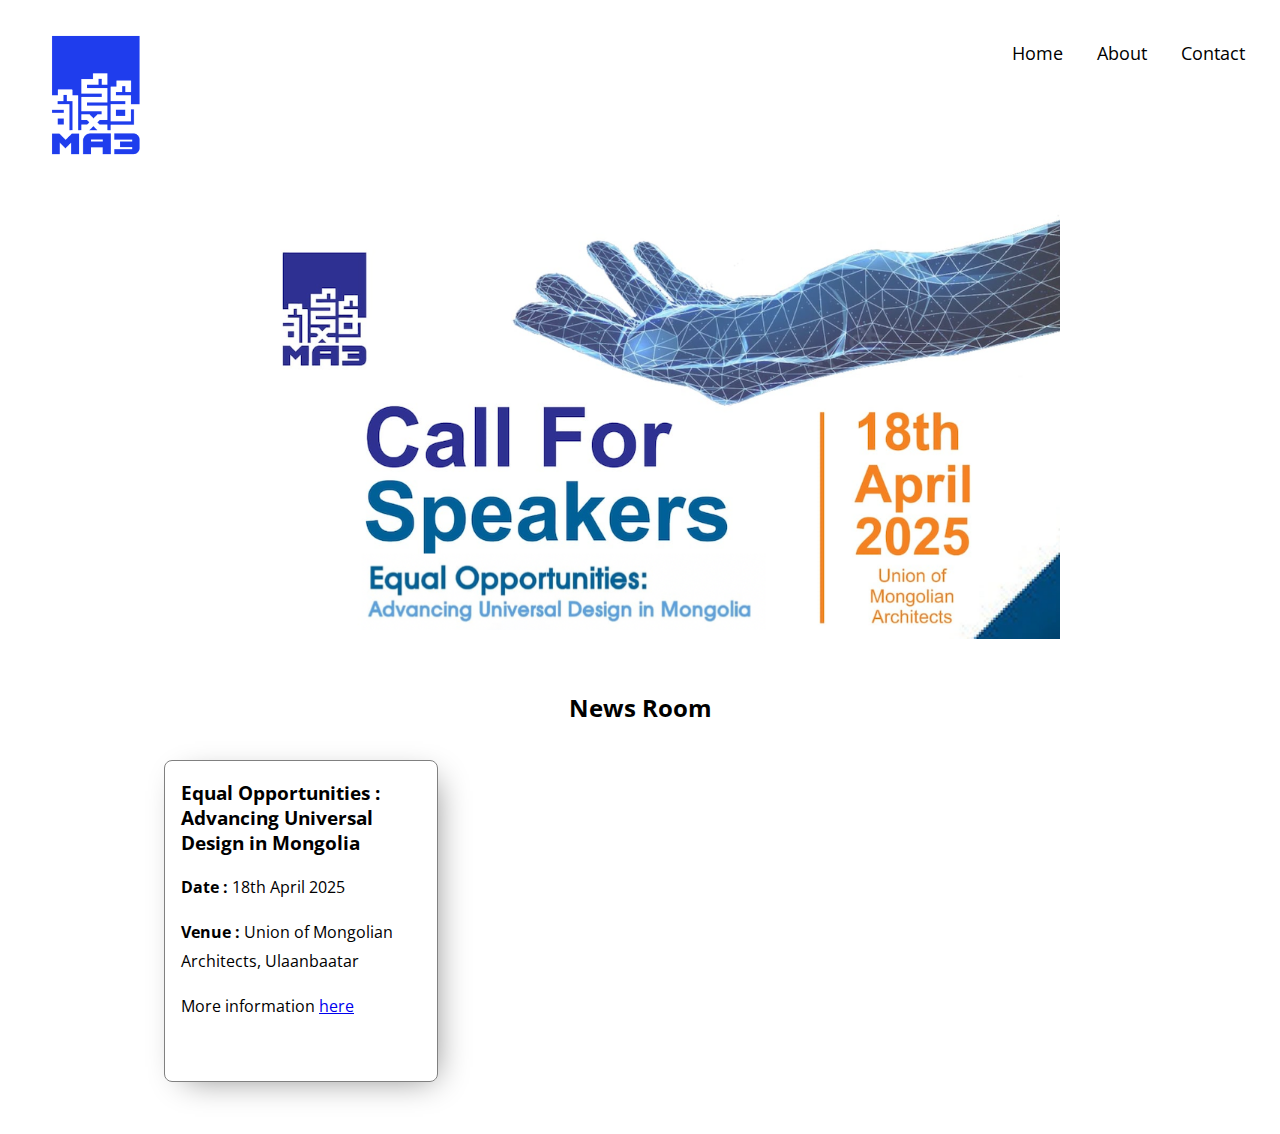
<file: index.html>
<!DOCTYPE html>
<html lang="en">
<head>
  <meta charset="UTF-8">
  <meta name="viewport" content="width=device-width, initial-scale=1.0">
  <link rel="preconnect" href="https://fonts.googleapis.com">
  <link rel="preconnect" href="https://fonts.gstatic.com" crossorigin>
  <link href="https://fonts.googleapis.com/css2?family=Montserrat:ital,wght@0,100..900;1,100..900&family=Open+Sans:ital,wght@0,300..800;1,300..800&family=Roboto:ital,wght@0,100..900;1,100..900&display=swap" rel="stylesheet">
  <title>UMA Homepage</title>
  <link href="./ressources/index/index.css" type="text/css" rel="stylesheet">
</head>
<body>
  <!-- Navigation -->
  <header class="header">
      <nav class="navbar">
        <div class="navdiv">
          <div><img class="logo" src="./ressources/index/UMA_logo.jpg" alt="UMA_logo"/></div>
          <ul>
            <li class="nav"><a href="./index.html">Home</a></li>
            <li class="nav"><a href="./about.html">About</a></li>
            <li class="nav"><a href="./contact.html">Contact</a></li>
          </ul>
        </div>
      </nav>
  <header>

  <!-- Sliding section -->
 <section class="container">
  <div class="slider-wrapper">
    <div class="slider">
      <img src="./ressources/index/slide-3.png" alt="" id="slide-3">
      <img src="./ressources/index/slide-1.jpg" alt="" id="slide-1">
      <img src="./ressources/index/slide-2.png" alt="" id="slide-2">
      <img src="./ressources/index/slide-4.jpg" alt="" id="slide-4">
      <img src="./ressources/index/slide-5.png" alt="" id="slide-5">
    </div>
    <div class="slider-nav">
      <a href="#slide-1"></a>
      <a href="#slide-2"></a>
      <a href="#slide-3"></a>
      <a href="#slide-4"></a>
      <a href="#slide-5"></a>

    </div>
  </div>
 </section>

  <!-- Sections -->

  <section class="News">
    <h2>
      News Room
    </h2>
    <div class="news-wrapper">
      <div class="news-container">
        <h3>Equal Opportunities : Advancing Universal Design in Mongolia</h3>
        <p><strong>Date :</strong> 18th April 2025</li></p>
        <p><strong>Venue :</strong> Union of Mongolian Architects, Ulaanbaatar</p>
        <p>More information <a href="./eqopp.html">here</a></p>
      </div>
<!--
      <div class="news-container">
        <h3>Equal Opportunities : Advancing Universal Design in Mongolia</h3>
        <p><strong>Date :</strong> 18th April 2025</li></p>
        <p><strong>Venue :</strong> Union of Mongolian Architects, Ulaanbaatar</p>
        <p>More information <a href="./eqopp.html">here</a></p>
      </div>

      <div class="news-container">
        <h3>Equal Opportunities : Advancing Universal Design in Mongolia</h3>
        <p><strong>Date :</strong> 18th April 2025</li></p>
        <p><strong>Venue :</strong> Union of Mongolian Architects, Ulaanbaatar</p>
        <p>More information <a href="./eqopp.html">here</a></p>
      </div>

      <div class="news-container">
        <h3>Equal Opportunities : Advancing Universal Design in Mongolia</h3>
        <p><strong>Date :</strong> 18th April 2025</li></p>
        <p><strong>Venue :</strong> Union of Mongolian Architects, Ulaanbaatar</p>
        <p>More information <a href="./eqopp.html">here</a></p>
      </div>

      <div class="news-container">
        <h3>Equal Opportunities : Advancing Universal Design in Mongolia</h3>
        <p><strong>Date :</strong> 18th April 2025</li></p>
        <p><strong>Venue :</strong> Union of Mongolian Architects, Ulaanbaatar</p>
        <p>More information <a href="./eqopp.html">here</a></p>
      </div>
    </div>
  -->
  </section>
</file>
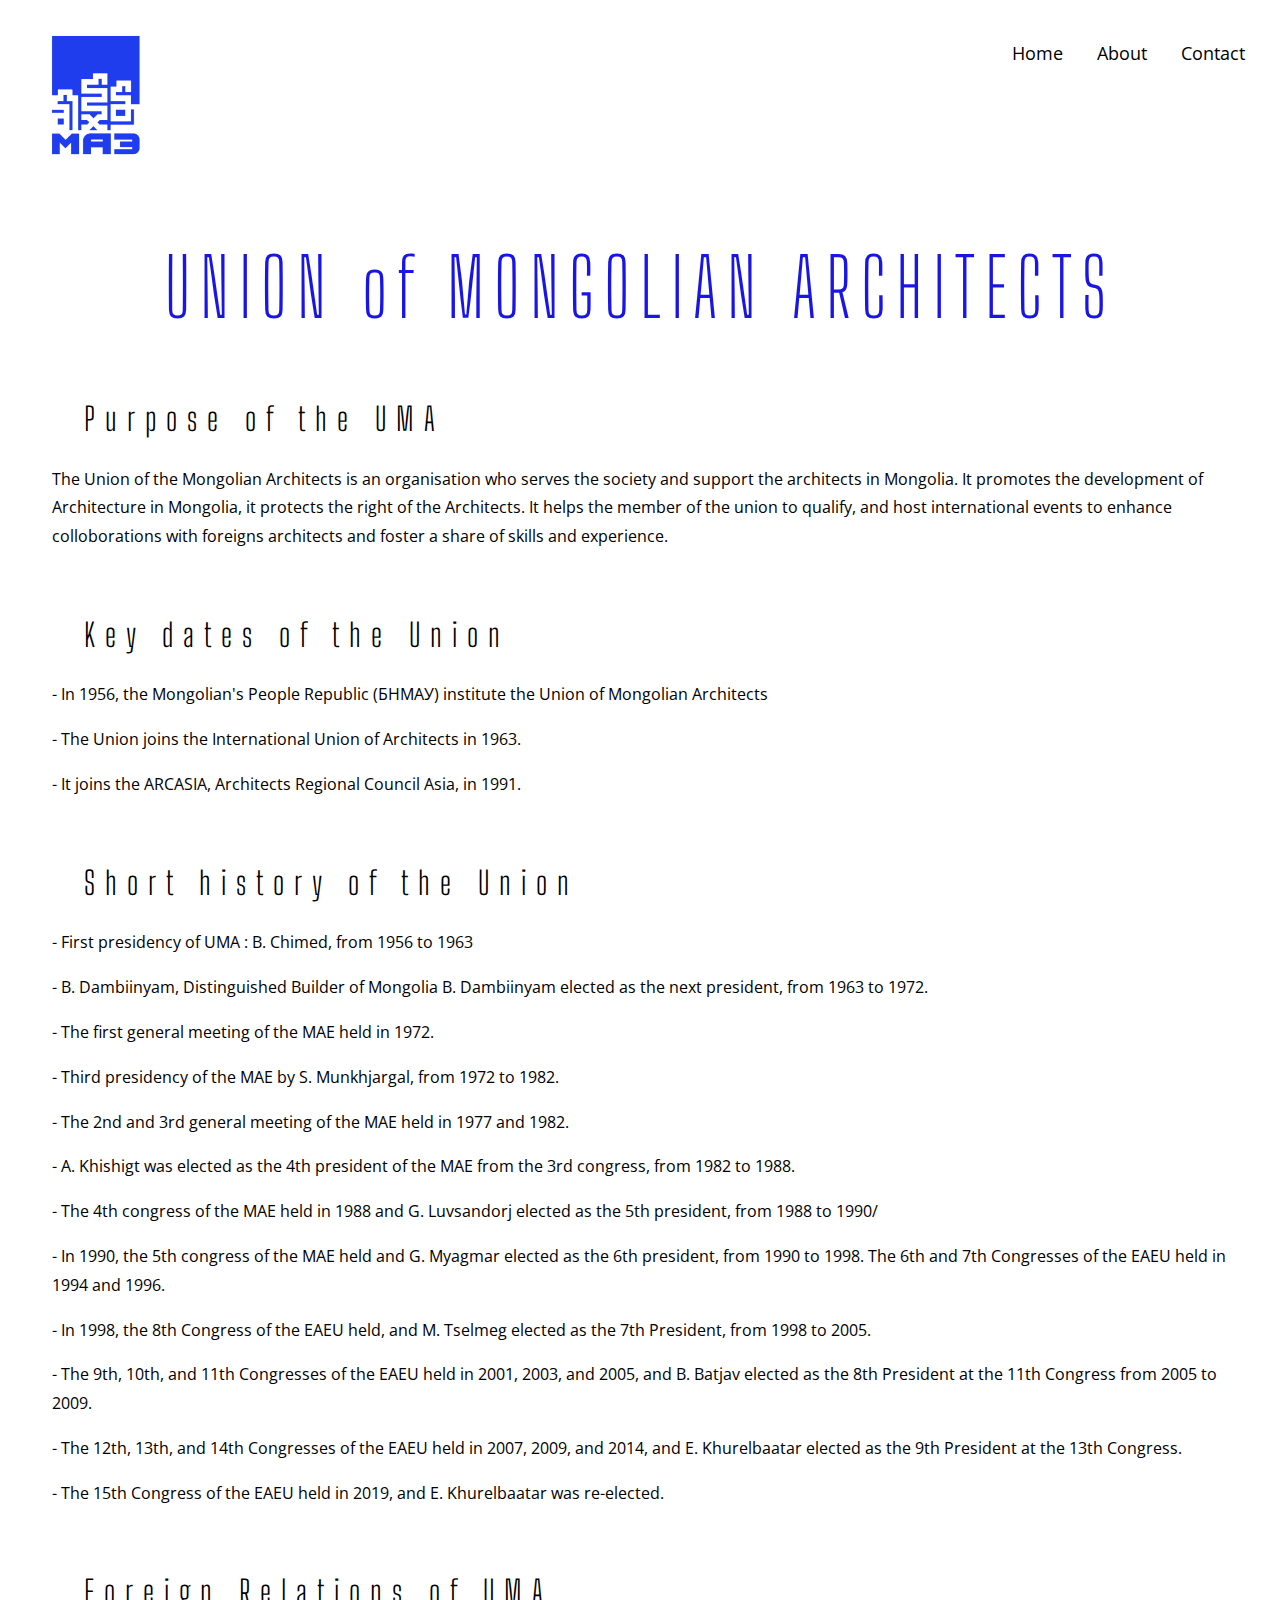
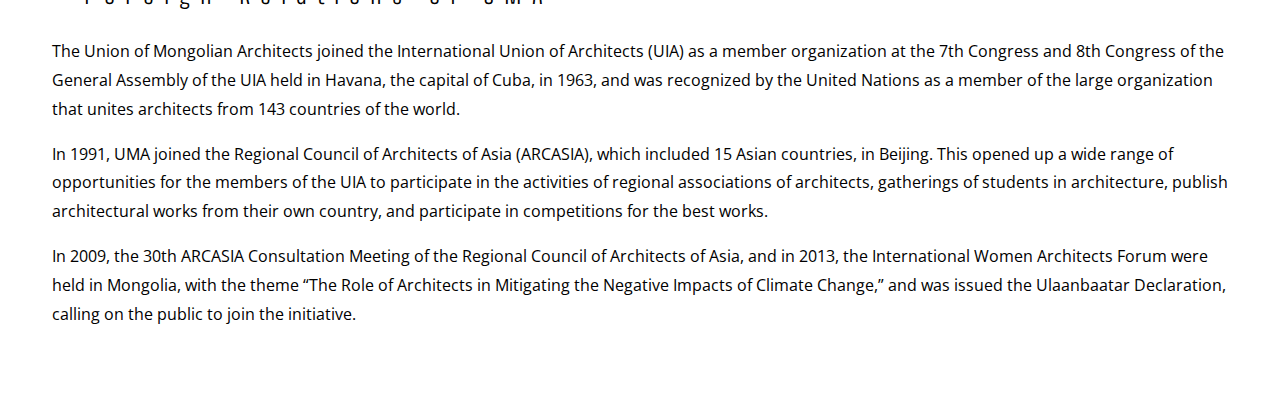
<file: about.html>
<!DOCTYPE html>
<html lang="en">
<head>
  <meta charset="UTF-8">
  <meta name="viewport" content="width=device-width, initial-scale=1.0">
  <link rel="preconnect" href="https://fonts.googleapis.com">
  <link rel="preconnect" href="https://fonts.gstatic.com" crossorigin>
  <link href="https://fonts.googleapis.com/css2?family=Montserrat:ital,wght@0,100..900;1,100..900&family=Open+Sans:ital,wght@0,300..800;1,300..800&family=Roboto:ital,wght@0,100..900;1,100..900&display=swap" rel="stylesheet">
  <link rel="preconnect" href="https://fonts.googleapis.com">
  <link rel="preconnect" href="https://fonts.gstatic.com" crossorigin>
  <link href="https://fonts.googleapis.com/css2?family=Big+Shoulders:opsz,wght@10..72,100..900&display=swap" rel="stylesheet">
  <title>About</title>
  <link href="./ressources/about/about.css" type="text/css" rel="stylesheet">
</head>
<body>
  <!-- Navigation -->
  <header class="header">
      <nav class="navbar">
        <div class="navdiv">
          <div><img class="logo" src="./ressources/main/UMA_logo.jpg" alt="UMA_logo"/></div>
          <ul>
            <li class="nav"><a href="./index.html">Home</a></li>
            <li class="nav"><a href="./about.html">About</a></li>
            <li class="nav"><a href="./contact.html">Contact</a></li>
          </ul>
        </div>
      </nav>
  <header>

  <!-- Title -->
   <section class="title">
    <h1>UNION of MONGOLIAN ARCHITECTS</h1>
   </section>
  

  <!-- Sections -->

  <section class="Purpose">
    <h2>
      Purpose of the UMA
    </h2>
    <div class="purpose">
      <p>The Union of the Mongolian Architects is an organisation who serves the society and support the architects in Mongolia.
        It promotes the development of Architecture in Mongolia, it protects the right of the Architects.
        It helps the member of the union to qualify, and host international events to enhance colloborations with foreigns architects and foster a share of skills and experience.
      </p>
    </div>
  </section>

  <section class="Key-events">
    <h2>
      Key dates of the Union
    </h2>
    <div class="key-events">
      <p>- In 1956, the Mongolian's People Republic (БНМАУ) institute the Union of Mongolian Architects</p>
      <p>- The Union joins the International Union of Architects in 1963.</p>
      <p>- It joins the ARCASIA, Architects Regional Council Asia, in 1991.</p>
    </div>
  </section>

  <section>
    <h2>
      Short history of the Union
    </h2>
    <div>
      <p>- First presidency of UMA : B. Chimed, from 1956 to 1963</p>
      <p>- B. Dambiinyam, Distinguished Builder of Mongolia B. Dambiinyam elected as the next president, from 1963 to 1972.</p>
      <p>- The first general meeting of the MAE held in 1972.</p>
      <p>- Third presidency of the MAE by S. Munkhjargal, from 1972 to 1982.</p>
      <p>- The 2nd and 3rd general meeting of the MAE held in 1977 and 1982.</p>
      <p>- A. Khishigt was elected as the 4th president of the MAE from the 3rd congress, from 1982 to 1988.</p>
      <p>- The 4th congress of the MAE held in 1988 and G. Luvsandorj elected as the 5th president, from 1988 to 1990/</p>
      <p>- In 1990, the 5th congress of the MAE held and G. Myagmar elected as the 6th president, from 1990 to 1998. The 6th and 7th Congresses of the EAEU held in 1994 and 1996.</p>
      <p>- In 1998, the 8th Congress of the EAEU held, and M. Tselmeg elected as the 7th President, from 1998 to 2005.</p>
      <p>- The 9th, 10th, and 11th Congresses of the EAEU held in 2001, 2003, and 2005, and B. Batjav elected as the 8th President at the 11th Congress from 2005 to 2009.</p>
      <p>- The 12th, 13th, and 14th Congresses of the EAEU held in 2007, 2009, and 2014, and E. Khurelbaatar elected as the 9th President at the 13th Congress.</p>
      <p>- The 15th Congress of the EAEU held in 2019, and E. Khurelbaatar was re-elected.</p>
    </div>
  </section>

<section>
  <h2>
    Foreign Relations of UMA
  </h2>
  <div>
    <p>The Union of Mongolian Architects joined the International Union of Architects (UIA) as a member organization at the 7th Congress and 8th Congress of the General Assembly of the UIA held in Havana, the capital of Cuba, in 1963, and was recognized by the United Nations as a member of the large organization that unites architects from 143 countries of the world.</p>
    <p>In 1991, UMA joined the Regional Council of Architects of Asia (ARCASIA), which included 15 Asian countries, in Beijing.
      This opened up a wide range of opportunities for the members of the UIA to participate in the activities of regional associations of architects, gatherings of students in architecture, publish architectural works from their own country, and participate in competitions for the best works.</p>      
    <p>In 2009, the 30th ARCASIA Consultation Meeting of the Regional Council of Architects of Asia, and in 2013, the International Women Architects Forum were held in Mongolia, with the theme “The Role of Architects in Mitigating the Negative Impacts of Climate Change,” and was issued the Ulaanbaatar Declaration, calling on the public to join the initiative.</p>
  </div>
</section>
</file>
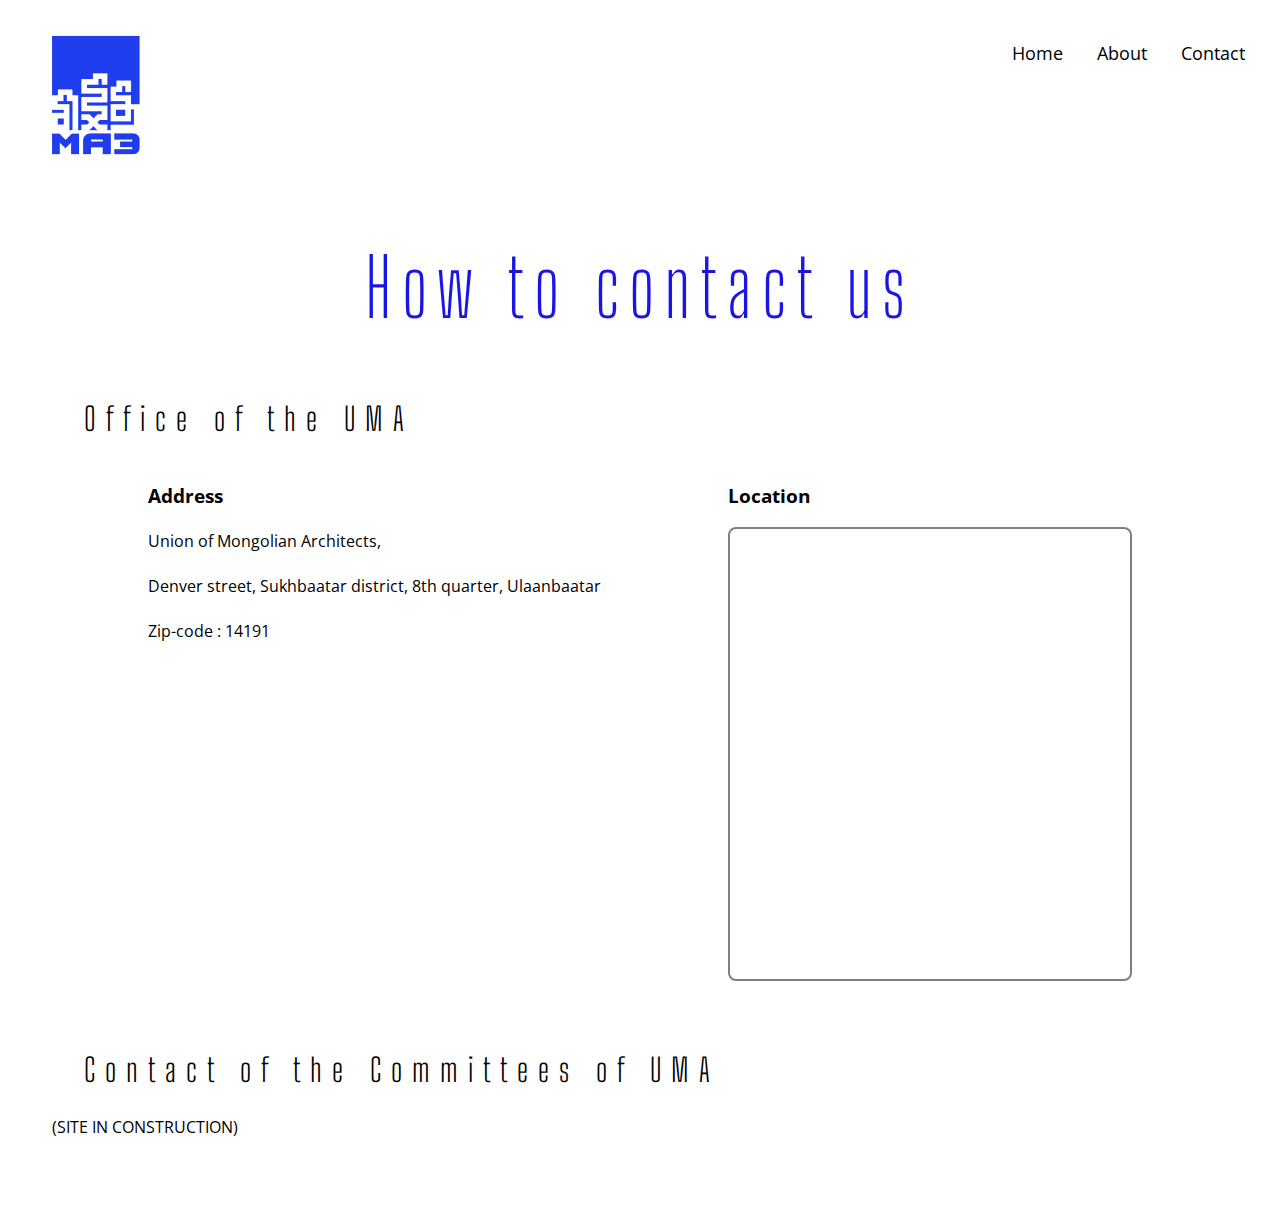
<file: contact.html>
<!DOCTYPE html>
<html lang="en">
<head>
  <meta charset="UTF-8">
  <meta name="viewport" content="width=device-width, initial-scale=1.0">
  <link rel="preconnect" href="https://fonts.googleapis.com">
  <link rel="preconnect" href="https://fonts.gstatic.com" crossorigin>
  <link href="https://fonts.googleapis.com/css2?family=Montserrat:ital,wght@0,100..900;1,100..900&family=Open+Sans:ital,wght@0,300..800;1,300..800&family=Roboto:ital,wght@0,100..900;1,100..900&display=swap" rel="stylesheet">
  <link rel="preconnect" href="https://fonts.googleapis.com">
  <link rel="preconnect" href="https://fonts.gstatic.com" crossorigin>
  <link href="https://fonts.googleapis.com/css2?family=Big+Shoulders:opsz,wght@10..72,100..900&display=swap" rel="stylesheet">
  <title>Contact</title>
  <link href="./ressources/contact/contact.css" type="text/css" rel="stylesheet">
</head>
<body>
  <!-- Navigation -->
  <header class="header">
      <nav class="navbar">
        <div class="navdiv">
          <div><img class="logo" src="./ressources/contact/UMA_logo.jpg" alt="UMA_logo"/></div>
          <ul>
            <li class="nav"><a href="./index.html">Home</a></li>
            <li class="nav"><a href="./about.html">About</a></li>
            <li class="nav"><a href="./contact.html">Contact</a></li>
          </ul>
        </div>
      </nav>
  <header>

  <!-- Title -->
   <section class="title">
    <h1>How to contact us</h1>
   </section>
  

  <!-- Sections -->

  <section class="Office">
    <h2>
      Office of the UMA
    </h2>
    <div class="office-wrapper">
      <div class="office-content">
        <h3>Address</h3>
        <p>Union of Mongolian Architects,</p>
        <p>Denver street, Sukhbaatar district, 8th quarter, Ulaanbaatar</p>
        <p>Zip-code : 14191</p>
      </div>
      <div class="office-content">
        <h3>Location</h3>
        <iframe class="location" src="https://www.google.com/maps/embed?pb=!1m18!1m12!1m3!1d2012.1444797672743!2d106.92886298397625!3d47.92266313235804!2m3!1f0!2f0!3f0!3m2!1i1024!2i768!4f13.1!3m3!1m2!1s0x5d96923fcc65fea3%3A0x7e8719baf2e6b37c!2z0JzQvtC90LPQvtC70YvQvSDQsNGA0YXQuNGC0LXQutGC0L7RgNGD0YPQtNGL0L0g0Y3QstC70Y3Quw!5e0!3m2!1sen!2smn!4v1742294709854!5m2!1sen!2smn" width="400" height="450" allowfullscreen="" loading="lazy" referrerpolicy="no-referrer-when-downgrade"></iframe>
      </div>
    </div>
  </section>

  <section>
    <h2>
      Contact of the Committees of UMA
    </h2>
    (SITE IN CONSTRUCTION)
  </section>
</file>
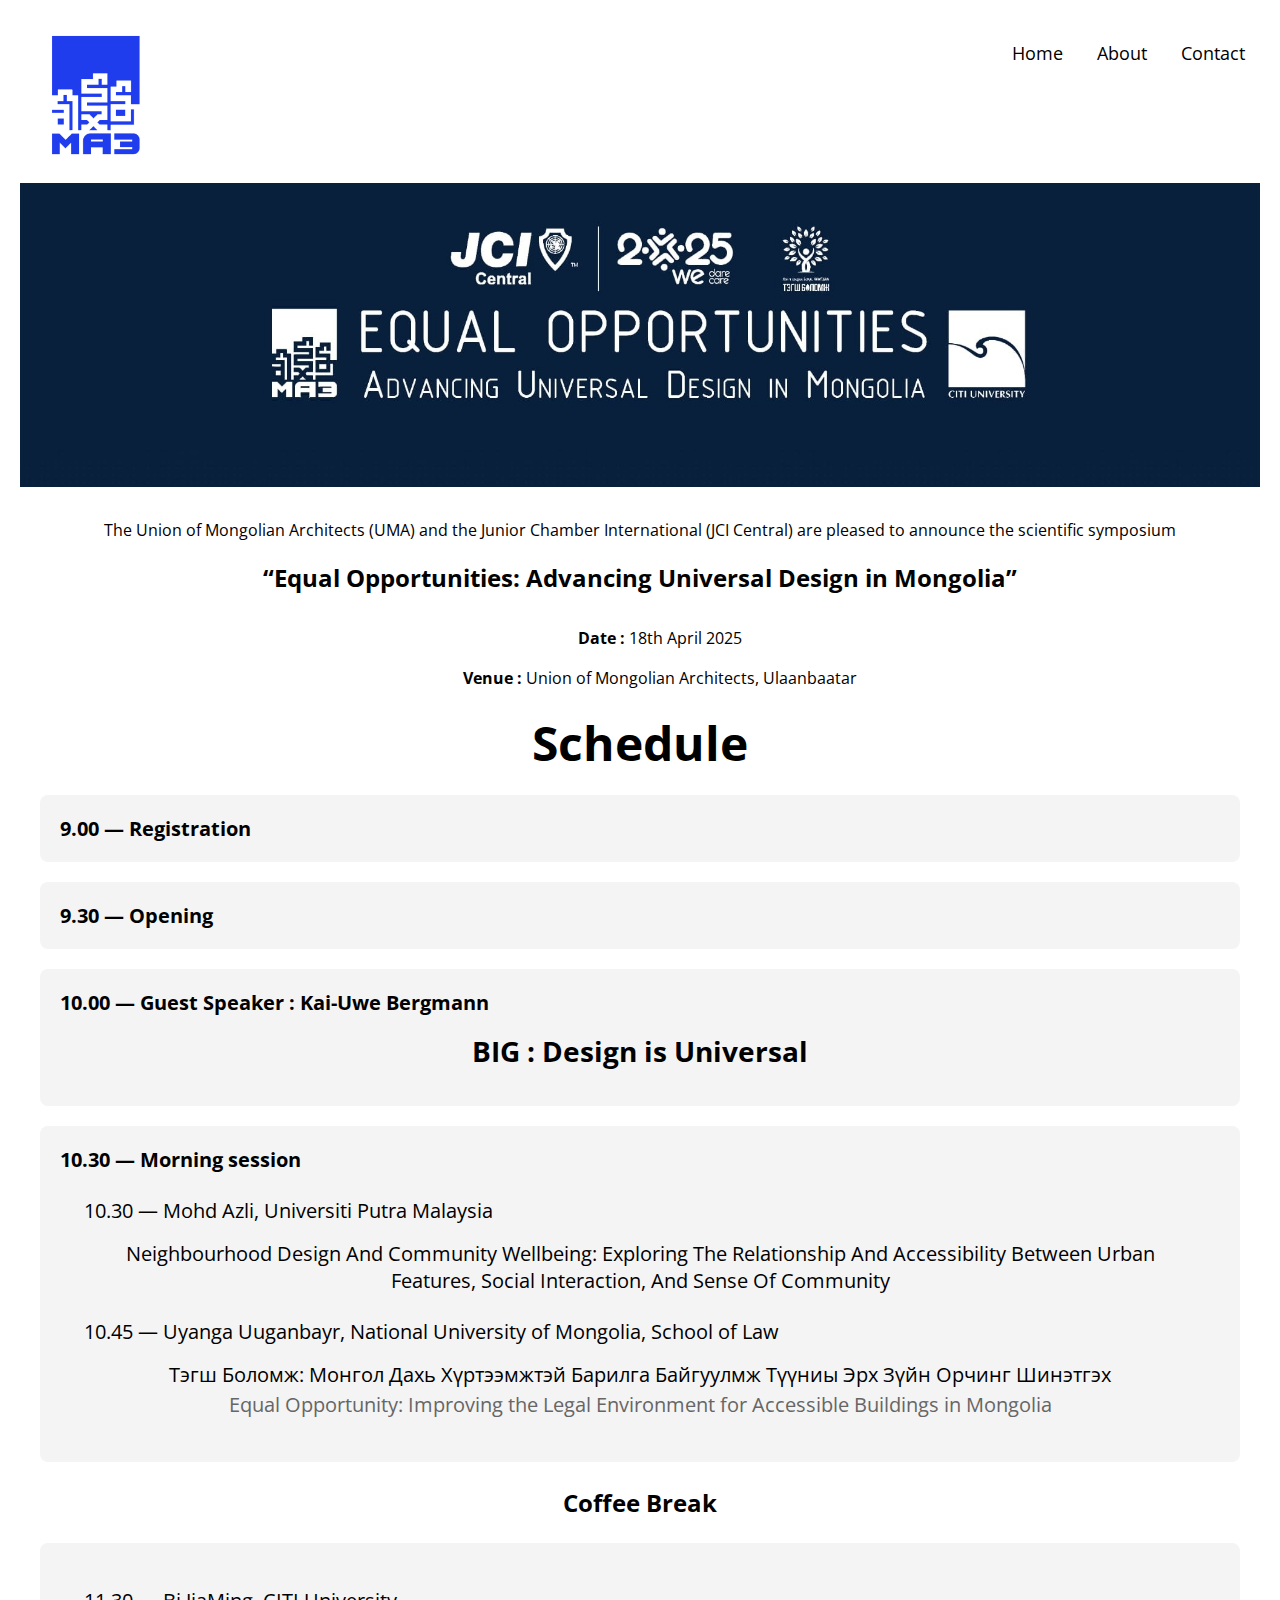
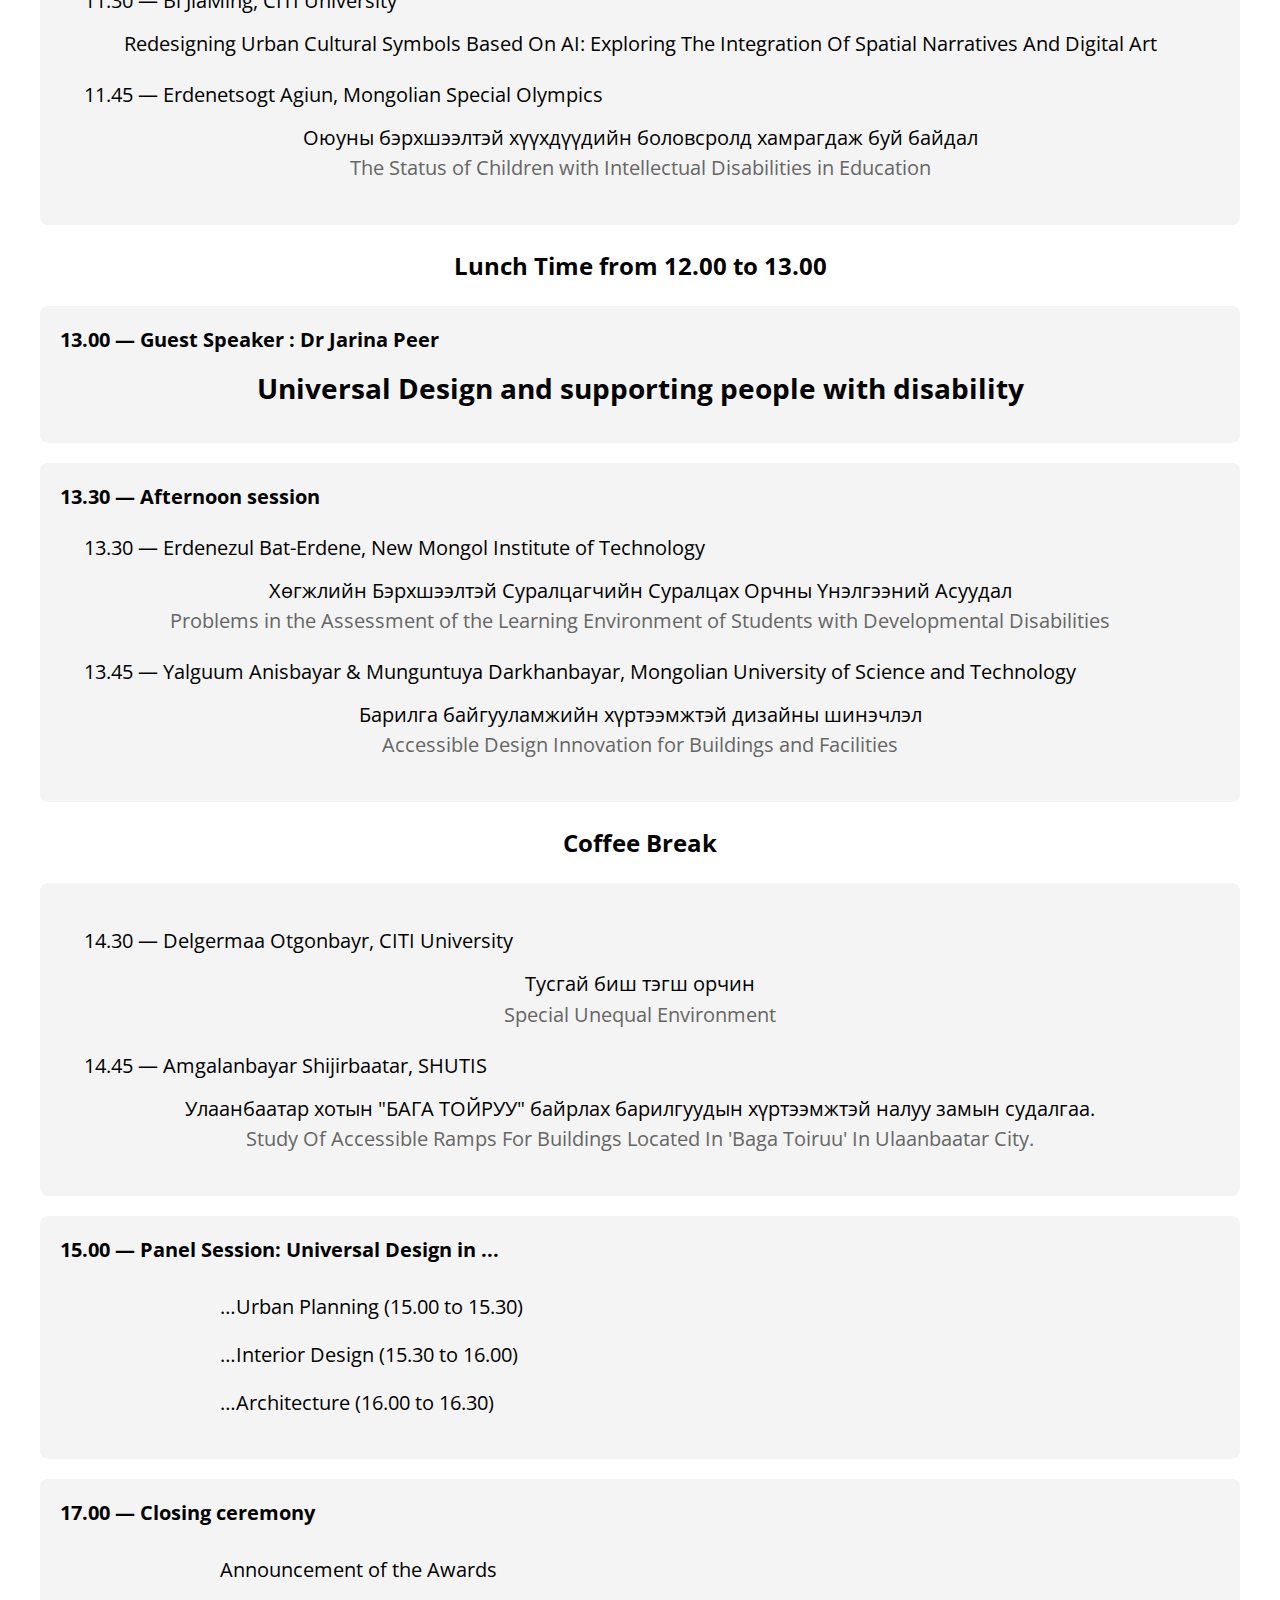
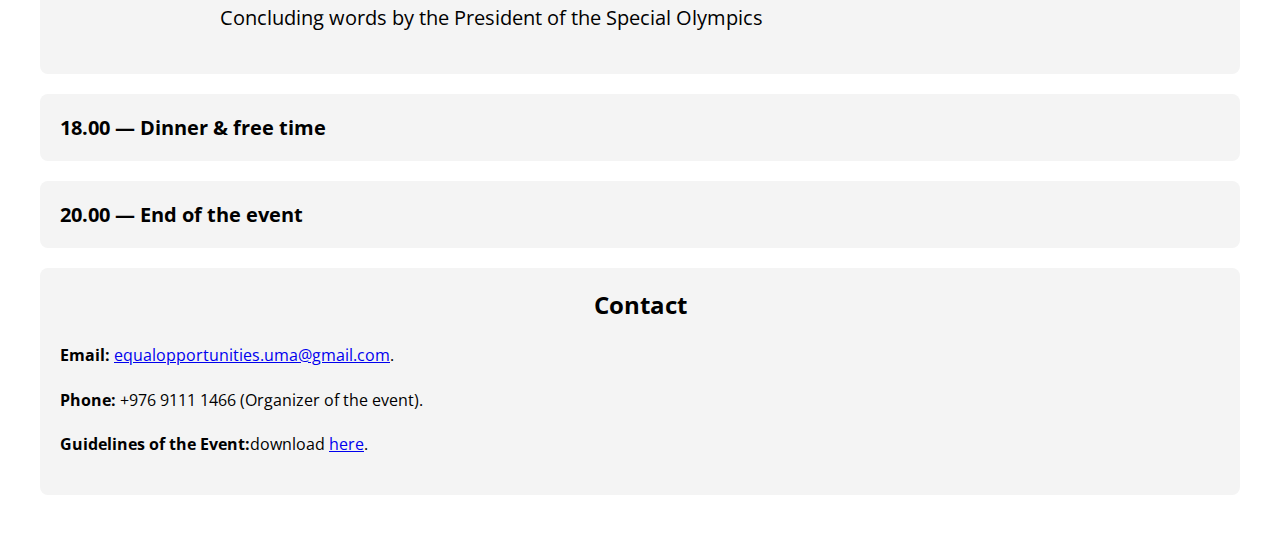
<file: eqopp.html>
<!DOCTYPE html>
<html lang="en">
<head>
  <meta charset="UTF-8">
  <meta name="viewport" content="width=device-width, initial-scale=1.0">
  <link rel="preconnect" href="https://fonts.googleapis.com">
  <link rel="preconnect" href="https://fonts.gstatic.com" crossorigin>
  <link href="https://fonts.googleapis.com/css2?family=Montserrat:ital,wght@0,100..900;1,100..900&family=Open+Sans:ital,wght@0,300..800;1,300..800&family=Roboto:ital,wght@0,100..900;1,100..900&display=swap" rel="stylesheet">
  <title>Equal Opportunities</title>
  <link href="./ressources/eqopp/eqopp.css" type="text/css" rel="stylesheet">
</head>
<body>
  <!-- Navigation -->
  <header class="header">
      <nav class="navbar">
        <div class="navdiv">
          <div><img class="logo" src="./ressources/eqopp/UMA_logo.jpg" alt="UMA_logo"/></div>
          <ul>
            <li class="nav"><a href="./index.html">Home</a></li>
            <li class="nav"><a href="./about.html">About</a></li>
            <li class="nav"><a href="./contact.html">Contact</a></li>
          </ul>
        </div>
      </nav>
  <header>

  <!-- Fresque -->
  <div class="fresque">
    <img id="img1" src="./ressources/eqopp/fresque_eqqopp.jpeg" alt="A fresque presenting equal opportunities">
    <img id="img2" src="./ressources/eqopp/fresque_eqqopp_2.jpeg" alt="A fresque presenting equal opportunities">
    <!--<h1>Equal Opportunities</h1>-->
  </div>


  <!-- Sections -->
  <section>
    <p>The Union of Mongolian Architects (UMA) and the Junior Chamber International (JCI Central) are pleased to announce the scientific symposium</p>
    <h2>“Equal Opportunities: Advancing Universal Design in Mongolia”</h2>
    <ul class="DateVenue">
      <li><strong>Date :</strong> 18th April 2025</li> 
      <li><strong>Venue :</strong> Union of Mongolian Architects, Ulaanbaatar</li>
    </ul>
  </section>

  <h1 id="schedule-header">Schedule</h1>

  <section class="box">
    <div class="time">9.00 — Registration</div>
  </section>
  
  <section class="box">
    <div class="time">9.30 — Opening</div>
  </section>

  <section class="box">
    <div class="time">10.00 — Guest Speaker : Kai-Uwe Bergmann</div>
    <h2 class="guest-title">BIG : Design is Universal</h2>
  </section>

  <section class="box">
    <div class="time">10.30 — Morning session</div>
    <div class="speaker">
      <div class="time-name">10.30 — Mohd Azli, Universiti Putra Malaysia</div>
      <div class="title">Neighbourhood Design And Community Wellbeing: Exploring The Relationship And Accessibility Between Urban Features, Social Interaction, And Sense Of Community</div>
    </div>
    <div class="speaker">
      <div class="time-name">10.45 — Uyanga Uuganbayr, National University of Mongolia, School of Law</div>
      <div class="title">Тэгш Боломж: Монгол Дахь Хүртээмжтэй Барилга Байгуулмж Түүниы Эрх Зүйн Орчинг Шинэтгэх</div>
      <div class="title-en">Equal Opportunity: Improving the Legal Environment for Accessible Buildings in Mongolia</div>
    </div>
  </section>

  <h3 class="break">Coffee Break</h3>

  <section class="box">
    <div class="speaker">
      <div class="time-name">11.30 — Bi JiaMing, CITI University</div>
      <div class="title">Redesigning Urban Cultural Symbols Based On AI: Exploring The Integration Of Spatial Narratives And Digital Art</div>
    </div>
    <div class="speaker">
      <div class="time-name">11.45 — Erdenetsogt Agiun, Mongolian Special Olympics</div>
      <div class="title">Оюуны бэрхшээлтэй хүүхдүүдийн боловсролд хамрагдаж буй байдал</div>
      <div class="title-en">The Status of Children with Intellectual Disabilities in Education</div>
    </div>
  </section>

  <h3 class="break">Lunch Time from 12.00 to 13.00</h3>

  <section class="box">
    <div class="time">13.00 — Guest Speaker : Dr Jarina Peer</div>
    <h2 class="guest-title">Universal Design and supporting people with disability</h2>
  </section>

  <section class="box">
    <div class="time">13.30 — Afternoon session</div>
    <div class="speaker">
      <div class="time-name">13.30 — Erdenezul Bat-Erdene, New Mongol Institute of Technology</div>
      <div class="title">Хөгжлийн Бэрхшээлтэй Суралцагчийн Суралцах Орчны Үнэлгээний Асуудал</div>
      <div class="title-en">Problems in the Assessment of the Learning Environment of Students with Developmental Disabilities</div>
    </div>
    <div class="speaker">
      <div class="time-name">13.45 — Yalguum Anisbayar & Munguntuya Darkhanbayar, Mongolian University of Science and Technology</div>
      <div class="title">Барилга байгууламжийн хүртээмжтэй дизайны шинэчлэл</div>
      <div class="title-en">Accessible Design Innovation for Buildings and Facilities</div>
    </div>
  </section>

  <h3 class="break">Coffee Break</h3>

  <section class="box">
    <div class="speaker">
      <div class="time-name">14.30 — Delgermaa Otgonbayr, CITI University</div>
      <div class="title">Тусгай биш тэгш орчин</div>
      <div class="title-en">Special Unequal Environment</div>
    </div>
    <div class="speaker">
      <div class="time-name">14.45 — Amgalanbayar Shijirbaatar, SHUTIS</div>
      <div class="title">Улаанбаатар хотын "БАГА ТОЙРУУ" байрлах барилгуудын  хүртээмжтэй налуу замын судалгаа.</div>
      <div class="title-en">Study Of Accessible Ramps For Buildings Located In 'Baga Toiruu' In Ulaanbaatar City.</div>
    </div>
  </section>

  <section class="box">
    <div class="time">15.00 — Panel Session: Universal Design in ...</div>
    <ol>
      <li class="panel">…Urban Planning (15.00 to 15.30)</li>
      <li class="panel">…Interior Design (15.30 to 16.00)</li>
      <li class="panel">…Architecture (16.00 to 16.30)</li>
    </ol>
  </section>

  <section class="box">
    <div class="time">17.00 — Closing ceremony</div>
    <ul class="closing">
      <li class="panel">Announcement of the Awards</li>
      <li class="panel">Concluding words by the President of the Special Olympics</li>
    </ul>
  </section>

  <section class="box">
    <div class="time">18.00 — Dinner & free time</div>
  </section>

  <section class="box">
    <div class="time">20.00 — End of the event</div>
  </section>
  
  <section class="box" id="contact">
    <h2>Contact</h2>
    <p><strong>Email:</strong> <a href="mailto:equalopportunities.uma@gmail.com" >equalopportunities.uma@gmail.com</a>.</p>
    <p><strong>Phone:</strong> +976 9111 1466 (Organizer of the event).</p>
    <p><strong>Guidelines of the Event:</strong>download <a href="./ressources/eqopp/EqualOppGuidelines.pdf">here</a>.</p>
  </section>
</body>
</html>
</file>
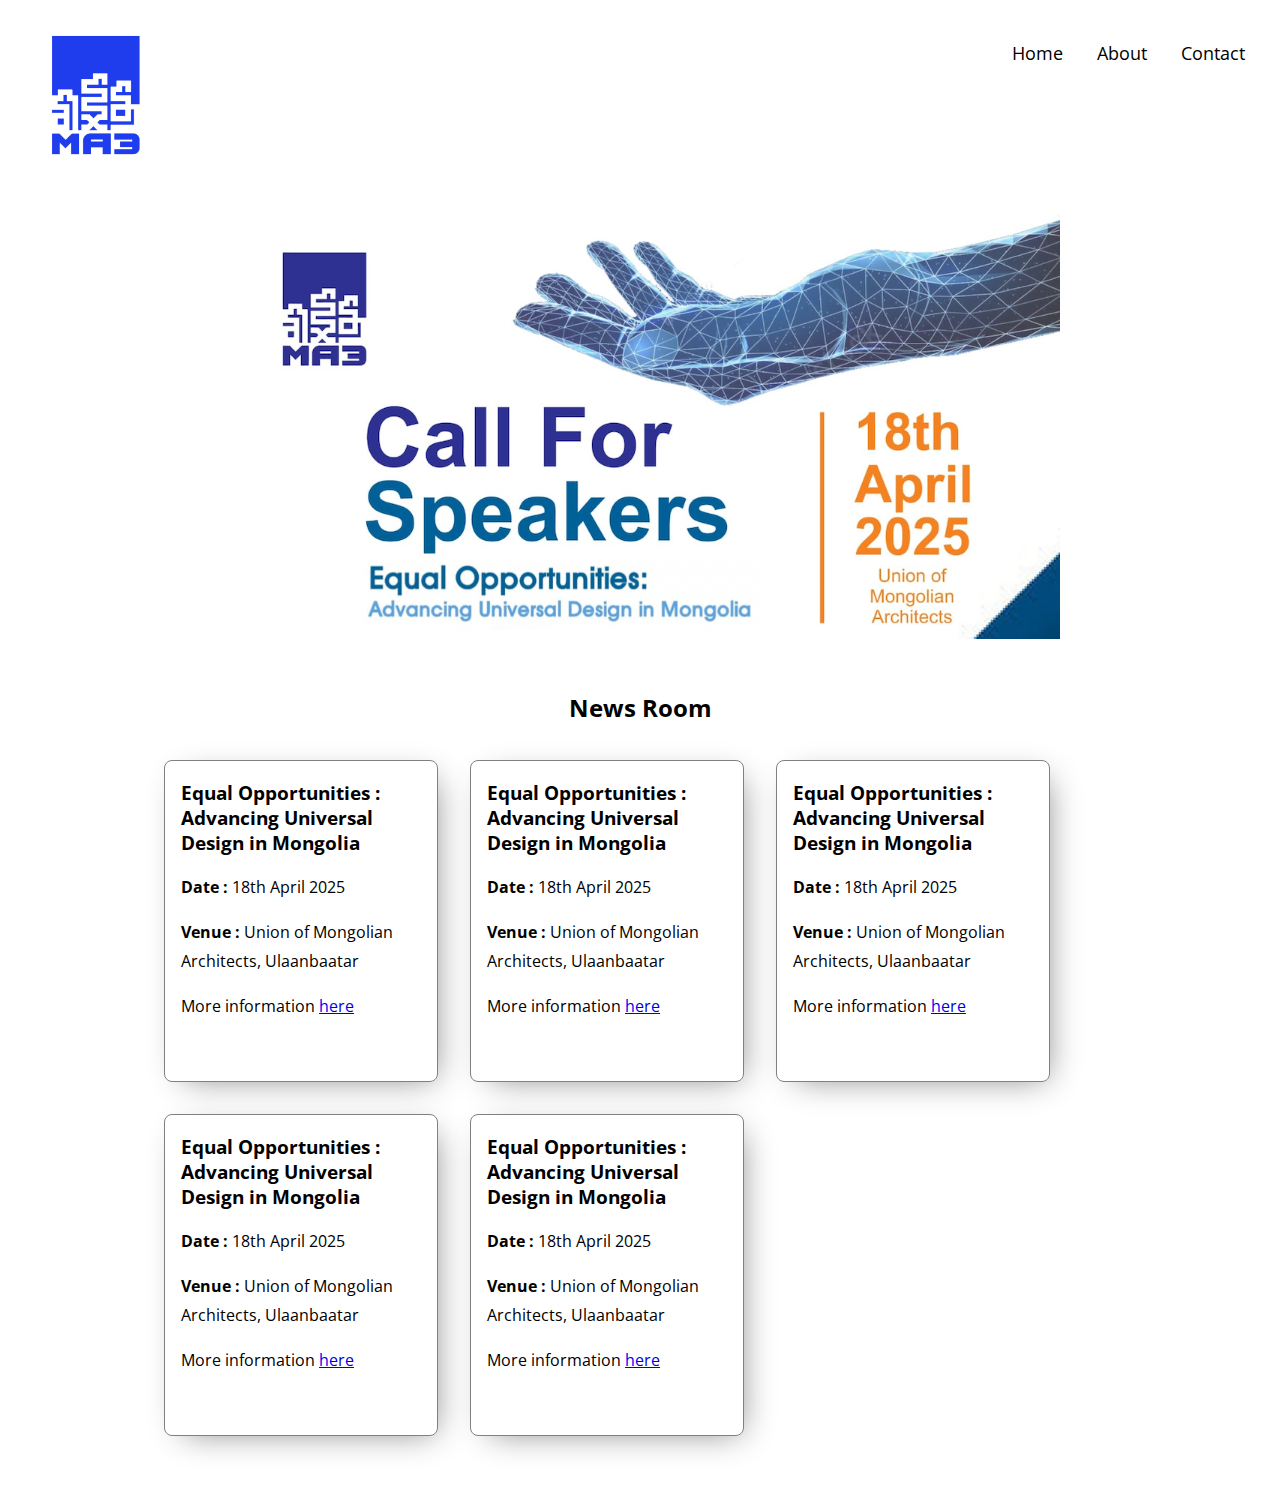
<file: main.html>
<!DOCTYPE html>
<html lang="en">
<head>
  <meta charset="UTF-8">
  <meta name="viewport" content="width=device-width, initial-scale=1.0">
  <link rel="preconnect" href="https://fonts.googleapis.com">
  <link rel="preconnect" href="https://fonts.gstatic.com" crossorigin>
  <link href="https://fonts.googleapis.com/css2?family=Montserrat:ital,wght@0,100..900;1,100..900&family=Open+Sans:ital,wght@0,300..800;1,300..800&family=Roboto:ital,wght@0,100..900;1,100..900&display=swap" rel="stylesheet">
  <title>UMA Homepage</title>
  <link href="./ressources/main/main.css" type="text/css" rel="stylesheet">
</head>
<body>
  <!-- Navigation -->
  <header class="header">
      <nav class="navbar">
        <div class="navdiv">
          <div><img class="logo" src="./ressources/main/UMA_logo.jpg" alt="UMA_logo"/></div>
          <ul>
            <li class="nav"><a href="./main.html">Home</a></li>
            <li class="nav"><a href="./about.html">About</a></li>
            <li class="nav"><a href="./contact.html">Contact</a></li>
          </ul>
        </div>
      </nav>
  <header>

  <!-- Sliding section -->
 <section class="container">
  <div class="slider-wrapper">
    <div class="slider">
      <img src="./ressources/main/slide-3.png" alt="" id="slide-3">
      <img src="./ressources/main/slide-1.jpg" alt="" id="slide-1">
      <img src="./ressources/main/slide-2.png" alt="" id="slide-2">
      <img src="./ressources/main/slide-4.jpg" alt="" id="slide-4">
      <img src="./ressources/main/slide-5.png" alt="" id="slide-5">
    </div>
    <div class="slider-nav">
      <a href="#slide-1"></a>
      <a href="#slide-2"></a>
      <a href="#slide-3"></a>
      <a href="#slide-4"></a>
      <a href="#slide-5"></a>

    </div>
  </div>
 </section>

  <!-- Sections -->

  <section class="News">
    <h2>
      News Room
    </h2>
    <div class="news-wrapper">
      <div class="news-container">
        <h3>Equal Opportunities : Advancing Universal Design in Mongolia</h3>
        <p><strong>Date :</strong> 18th April 2025</li></p>
        <p><strong>Venue :</strong> Union of Mongolian Architects, Ulaanbaatar</p>
        <p>More information <a href="./eqopp.html">here</a></p>
      </div>

      <div class="news-container">
        <h3>Equal Opportunities : Advancing Universal Design in Mongolia</h3>
        <p><strong>Date :</strong> 18th April 2025</li></p>
        <p><strong>Venue :</strong> Union of Mongolian Architects, Ulaanbaatar</p>
        <p>More information <a href="./eqopp.html">here</a></p>
      </div>

      <div class="news-container">
        <h3>Equal Opportunities : Advancing Universal Design in Mongolia</h3>
        <p><strong>Date :</strong> 18th April 2025</li></p>
        <p><strong>Venue :</strong> Union of Mongolian Architects, Ulaanbaatar</p>
        <p>More information <a href="./eqopp.html">here</a></p>
      </div>

      <div class="news-container">
        <h3>Equal Opportunities : Advancing Universal Design in Mongolia</h3>
        <p><strong>Date :</strong> 18th April 2025</li></p>
        <p><strong>Venue :</strong> Union of Mongolian Architects, Ulaanbaatar</p>
        <p>More information <a href="./eqopp.html">here</a></p>
      </div>

      <div class="news-container">
        <h3>Equal Opportunities : Advancing Universal Design in Mongolia</h3>
        <p><strong>Date :</strong> 18th April 2025</li></p>
        <p><strong>Venue :</strong> Union of Mongolian Architects, Ulaanbaatar</p>
        <p>More information <a href="./eqopp.html">here</a></p>
      </div>
    </div>
  </section>
</file>
<file: ressources/index/index.css>
/* General Styles */
body {
    font-family: "Open Sans", sans-serif;
    margin: 0;
    padding: 0;
    box-sizing: border-box;
}

p {
    line-height: 1.8;
}

li {
        line-height: 2;
}
/* Navigation Styles */
header.header {
    background-color: #fff;
    padding: 20px;
    text-align: center;
}

header .navdiv {
    width: 100%;
    display: flex;
    align-items: top;
    justify-content: space-between;
}

li.nav {
    list-style: none;
    display: inline-block;
}

header .logo {
    width: 150px;

}

header h1 {
    margin: 0;
    font-size: 1.5rem;
}

nav a {
    color: black;
    text-decoration: none;
    margin: 0 15px;
    font-size: 1.1rem;
}

nav a:hover {
    text-decoration: underline;
}

/* Sliding section */

.container {
    padding: 2rem 0;
}

.slider-wrapper {
    position: relative;
    max-width: 100vw;
    margin: 0 auto;
}

.slider {
    display: flex;
    overflow: hidden;
    overflow-x: auto;
    scroll-snap-type: x mandatory;
    scroll-behavior: smooth;
    /*box-shadow: 0 1.5rem 3rem -0.75rem hsla(0, 0%, 0%, 0.25);*/
    border-radius: 0.5rem;
}

.slider figure {
    position: relative;
    display: flex;
    animation: 20s slider infinite;
}

.slider img {
    flex: 0 0 100%;
    scroll-snap-align: start;
    object-fit: scale-down;
    max-width: 100%;
    max-height: 27rem;
}

.slider-nav {
    display: flex;
    column-gap: 1rem;
    position: absolute;
    bottom: 2 rem;
    left: 50%;
    transform: translateX(-50%);
    z-index: 1;
}

.slider-nav a {
    width: 0.5rem;
    height: 0.5rem;
    border-radius: 50%;
    background-color: #fff;
    opacity: 0.75;
    transition: opacity ease 250ms;
}

.slider-nav a:hover {
    opacity: 1;
}

/* Sections */

div.news-wrapper {
    display: flex;
    flex-wrap: wrap;
    align-items: left;
    margin: 1rem 10vw;
}

div.news-container {
    width: 15rem;
    height: 20rem;
    border: 1px solid gray;
    margin: 1rem 1rem;
    padding: 0 1rem;
    overflow-y: scroll;
    border-radius: 0.5rem;
    box-shadow: 0.5rem 0.5rem 2rem -0.75rem gray;
    text-align: left;
}

div.news-container:hover {
    background-color: rgb(236, 236, 248);
    transition: ease-in 2s;
}

div.news-container li {
    list-style: none;
}
</file>
<file: ressources/about/about.css>
/* General Styles */
body {
    font-family: "Open Sans", sans-serif;
    margin: 0;
    padding: 0;
    box-sizing: border-box;
}

p {
    line-height: 1.8;
}

li {
        line-height: 2;
}
/* Navigation Styles */
header.header {
    background-color: #fff;
    padding: 20px;
    text-align: center;
}

header .navdiv {
    width: 100%;
    display: flex;
    align-items: top;
    justify-content: space-between;
}

li.nav {
    list-style: none;
    display: inline-block;
}

header .logo {
    width: 150px;

}

nav a {
    color: black;
    text-decoration: none;
    margin: 0 15px;
    font-size: 1.1rem;
}

nav a:hover {
    text-decoration: underline;
}

/* Title */

.title h1 {
    text-align: center;
    color: rgba(25, 21, 231, 1);
    font-family: "Big Shoulders", sans-serif;
    font-size: 5rem;
    letter-spacing: 10px;
    font-weight: 200;
}

@media (max-width: 480px) {
    .title h1 {
        text-align: left;
    }
}

/* Sections */

section {
    text-align: left;
    margin: 4rem 2rem;
}

section h2 {
    font-family: "Big Shoulders", sans-serif;
    font-size: 2rem;
    letter-spacing: 10px;
    font-weight: 200;
    margin-left: 2rem;
}

@media (max-width: 480px) {
    section h2 {
        margin-left: 0;
    }

    section {
        margin-right: 0;
    }
}
</file>
<file: ressources/contact/contact.css>
/* General Styles */
body {
    font-family: "Open Sans", sans-serif;
    margin: 0;
    padding: 0;
    box-sizing: border-box;
}

p {
    line-height: 1.8;
}

li {
        line-height: 2;
}
/* Navigation Styles */
header.header {
    background-color: #fff;
    padding: 20px;
    text-align: center;
}

header .navdiv {
    width: 100%;
    display: flex;
    align-items: top;
    justify-content: space-between;
}

li.nav {
    list-style: none;
    display: inline-block;
}

header .logo {
    width: 150px;

}

nav a {
    color: black;
    text-decoration: none;
    margin: 0 15px;
    font-size: 1.1rem;
}

nav a:hover {
    text-decoration: underline;
}

/* Title */

.title h1 {
    text-align: center;
    color: rgba(25, 21, 231, 1);
    font-family: "Big Shoulders", sans-serif;
    font-size: 5rem;
    letter-spacing: 10px;
    font-weight: 200;
}

@media (max-width: 480px) {
    .title h1 {
        text-align: left;
    }
}

/* Sections */

section {
    text-align: left;
    margin: 4rem 2rem;
}

section h2 {
    font-family: "Big Shoulders", sans-serif;
    font-size: 2rem;
    letter-spacing: 10px;
    font-weight: 200;
    margin-left: 2rem;
}

@media (max-width: 480px) {
    section h2 {
        margin-left: 0;
    }

    section {
        margin-right: 0;
    }
}

div.office-wrapper {
    display: flex;
    flex-wrap: wrap;
    justify-content: space-evenly;
}

div.office-content {
    margin: 0 2rem;
}

.location {
    border: 2px solid gray;
    border-radius: 0.5rem;
}
</file>
<file: ressources/eqopp/eqopp.css>
/* General Styles */
body {
    font-family: "Open Sans", sans-serif;
    margin: 0;
    padding: 0;
    box-sizing: border-box;
}

p {
    line-height: 1.8;
}

li {
        line-height: 2;
}
/* Navigation Styles */
header.header {
    background-color: #fff;
    padding: 20px;
    text-align: center;
}

header .navdiv {
    width: 100%;
    display: flex;
    align-items: top;
    justify-content: space-between;
}

li.nav {
    list-style: none;
    display: inline-block;
}

header .logo {
    width: 150px;

}

header h1 {
    margin: 0;
    font-size: 1.5rem;
}

nav a {
    color: black;
    text-decoration: none;
    margin: 0 15px;
    font-size: 1.1rem;
}

nav a:hover {
    text-decoration: underline;
}

/* Fresque */

.fresque {
    position: relative;
    text-align: center;
  }
  

.fresque img {
    width: 100%;
    height: 20em;
    object-fit: scale-down;
    /*opacity: 40%;*/
}

img#img2 {
    display: none;
}

/*
.fresque h1 {
    position: absolute;
    top: 50%;
    left: 50%;
    transform: translate(-50%, -50%);
    font-size: 5em;
    color: black;
  }
*/
/* Section Styles */

h1#schedule-header {
    font-size: 3em;
}

.DateVenue{
    list-style: none;
}

section.box{
    padding: 20px;
    margin: 20px;
    background-color: #f4f4f4;
    border-radius: 8px;
    text-align: left;
}

section h2 {
    margin-top: 0;
    text-align: center;
}

section li {
    padding-top: 0.5rem;
}

div.time {
    font-weight: bold;
    font-size: 20px;
}

h2.guest-title {
    font-size: 28px;
    margin: 1rem;
}
div.speaker {
    margin: 1.5em;
}

div.time-name {
    font-size: 20px;
}

div.title {
    font-size: 20px;
    text-align: center;
    margin: 1rem 1rem 0.2rem 1rem;
}

div.title-en {
    font-size: 20px;
    text-align: center;
    margin: 0.2rem 1rem 1rem 1rem;
    color: #666;
}

h3.break {
    font-size: 24px;
}

li.panel {
    font-size: 20px;
    margin-left: 6em;
    list-style: none;
}



/* Responsive Design */
@media (max-width: 768px) {
    /*.fresque h1 {
        position: absolute;
        top: 50%;
        left: 50%;
        transform: translate(-50%, -50%);
        font-size: 3em;
        color: black;
      }*/

    .fresque img {
        width: 100%;
        object-fit: scale-down;
        /*opacity: 40%;*/
    }

    img#img1 {
        display: none;
    }

    img#img2 {
        display: initial;
    }

    nav {
    flex-direction: column;
    align-items: center;
    }

    nav a {
    margin: 5px 0;
    }

    section {
    margin: 10px;
    padding: 15px;
    }
}

@media (max-width: 480px) {
    /*.fresque h1 {
        position: absolute;
        top: 50%;
        left: 50%;
        transform: translate(-50%, -50%);
        font-size: 3em;
        color: black;
      }*/

    li.nav {
        display: block;
        list-style: none;
        margin-top: 0.5rem;
        margin-right: 2rem;
    }

    header h1 {
    font-size: 1.2rem;
    }

    nav a {
    font-size: 1rem;
    }

    section {
    margin: 5px;
    padding: 10px;
    }
}
</file>
<file: ressources/main/main.css>
/* General Styles */
body {
    font-family: "Open Sans", sans-serif;
    margin: 0;
    padding: 0;
    box-sizing: border-box;
}

p {
    line-height: 1.8;
}

li {
        line-height: 2;
}
/* Navigation Styles */
header.header {
    background-color: #fff;
    padding: 20px;
    text-align: center;
}

header .navdiv {
    width: 100%;
    display: flex;
    align-items: top;
    justify-content: space-between;
}

li.nav {
    list-style: none;
    display: inline-block;
}

header .logo {
    width: 150px;

}

header h1 {
    margin: 0;
    font-size: 1.5rem;
}

nav a {
    color: black;
    text-decoration: none;
    margin: 0 15px;
    font-size: 1.1rem;
}

nav a:hover {
    text-decoration: underline;
}

/* Sliding section */

.container {
    padding: 2rem 0;
}

.slider-wrapper {
    position: relative;
    max-width: 100vw;
    margin: 0 auto;
}

.slider {
    display: flex;
    overflow: hidden;
    overflow-x: auto;
    scroll-snap-type: x mandatory;
    scroll-behavior: smooth;
    /*box-shadow: 0 1.5rem 3rem -0.75rem hsla(0, 0%, 0%, 0.25);*/
    border-radius: 0.5rem;
}

.slider figure {
    position: relative;
    display: flex;
    animation: 20s slider infinite;
}

.slider img {
    flex: 0 0 100%;
    scroll-snap-align: start;
    object-fit: scale-down;
    max-width: 100%;
    max-height: 27rem;
}

.slider-nav {
    display: flex;
    column-gap: 1rem;
    position: absolute;
    bottom: 2 rem;
    left: 50%;
    transform: translateX(-50%);
    z-index: 1;
}

.slider-nav a {
    width: 0.5rem;
    height: 0.5rem;
    border-radius: 50%;
    background-color: #fff;
    opacity: 0.75;
    transition: opacity ease 250ms;
}

.slider-nav a:hover {
    opacity: 1;
}

/* Sections */

div.news-wrapper {
    display: flex;
    flex-wrap: wrap;
    align-items: left;
    margin: 1rem 10vw;
}

div.news-container {
    width: 15rem;
    height: 20rem;
    border: 1px solid gray;
    margin: 1rem 1rem;
    padding: 0 1rem;
    overflow-y: scroll;
    border-radius: 0.5rem;
    box-shadow: 0.5rem 0.5rem 2rem -0.75rem gray;
    text-align: left;
}

div.news-container:hover {
    background-color: rgb(236, 236, 248);
    transition: ease-in 2s;
}

div.news-container li {
    list-style: none;
}
</file>
